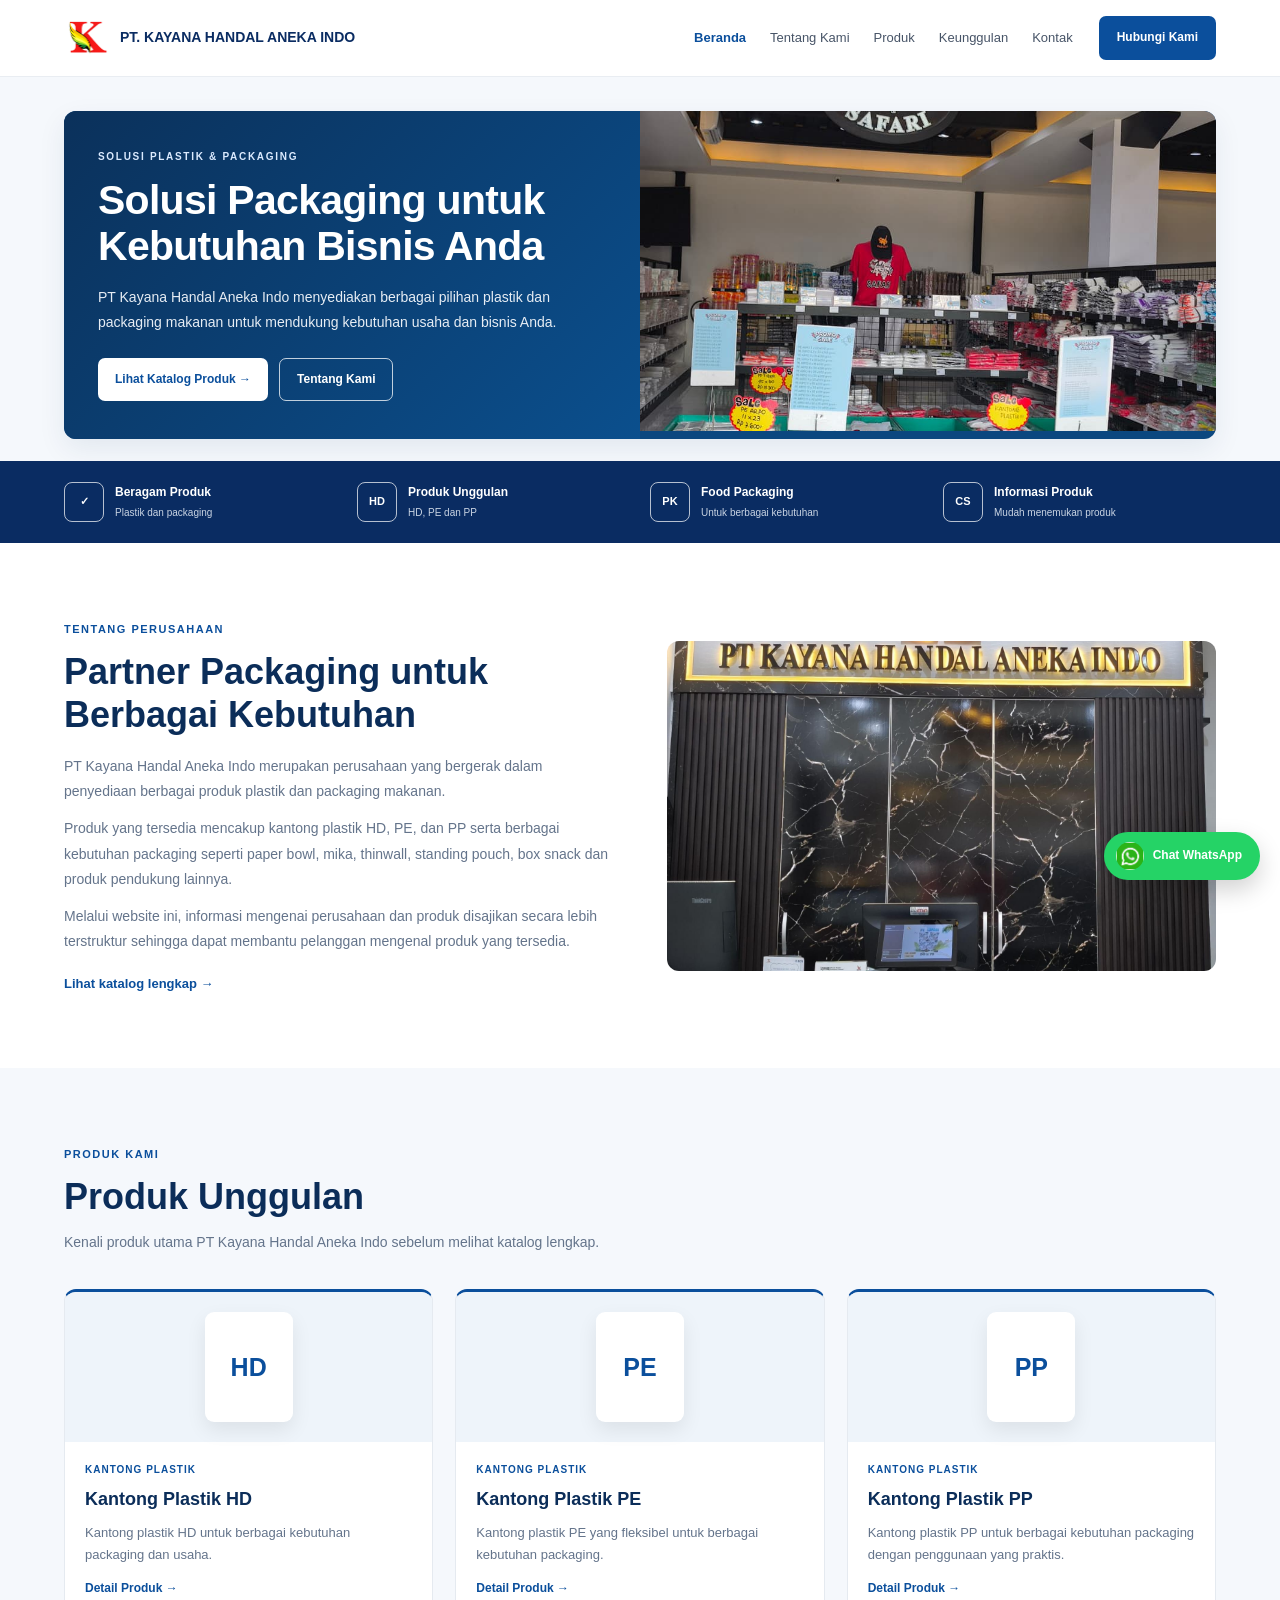
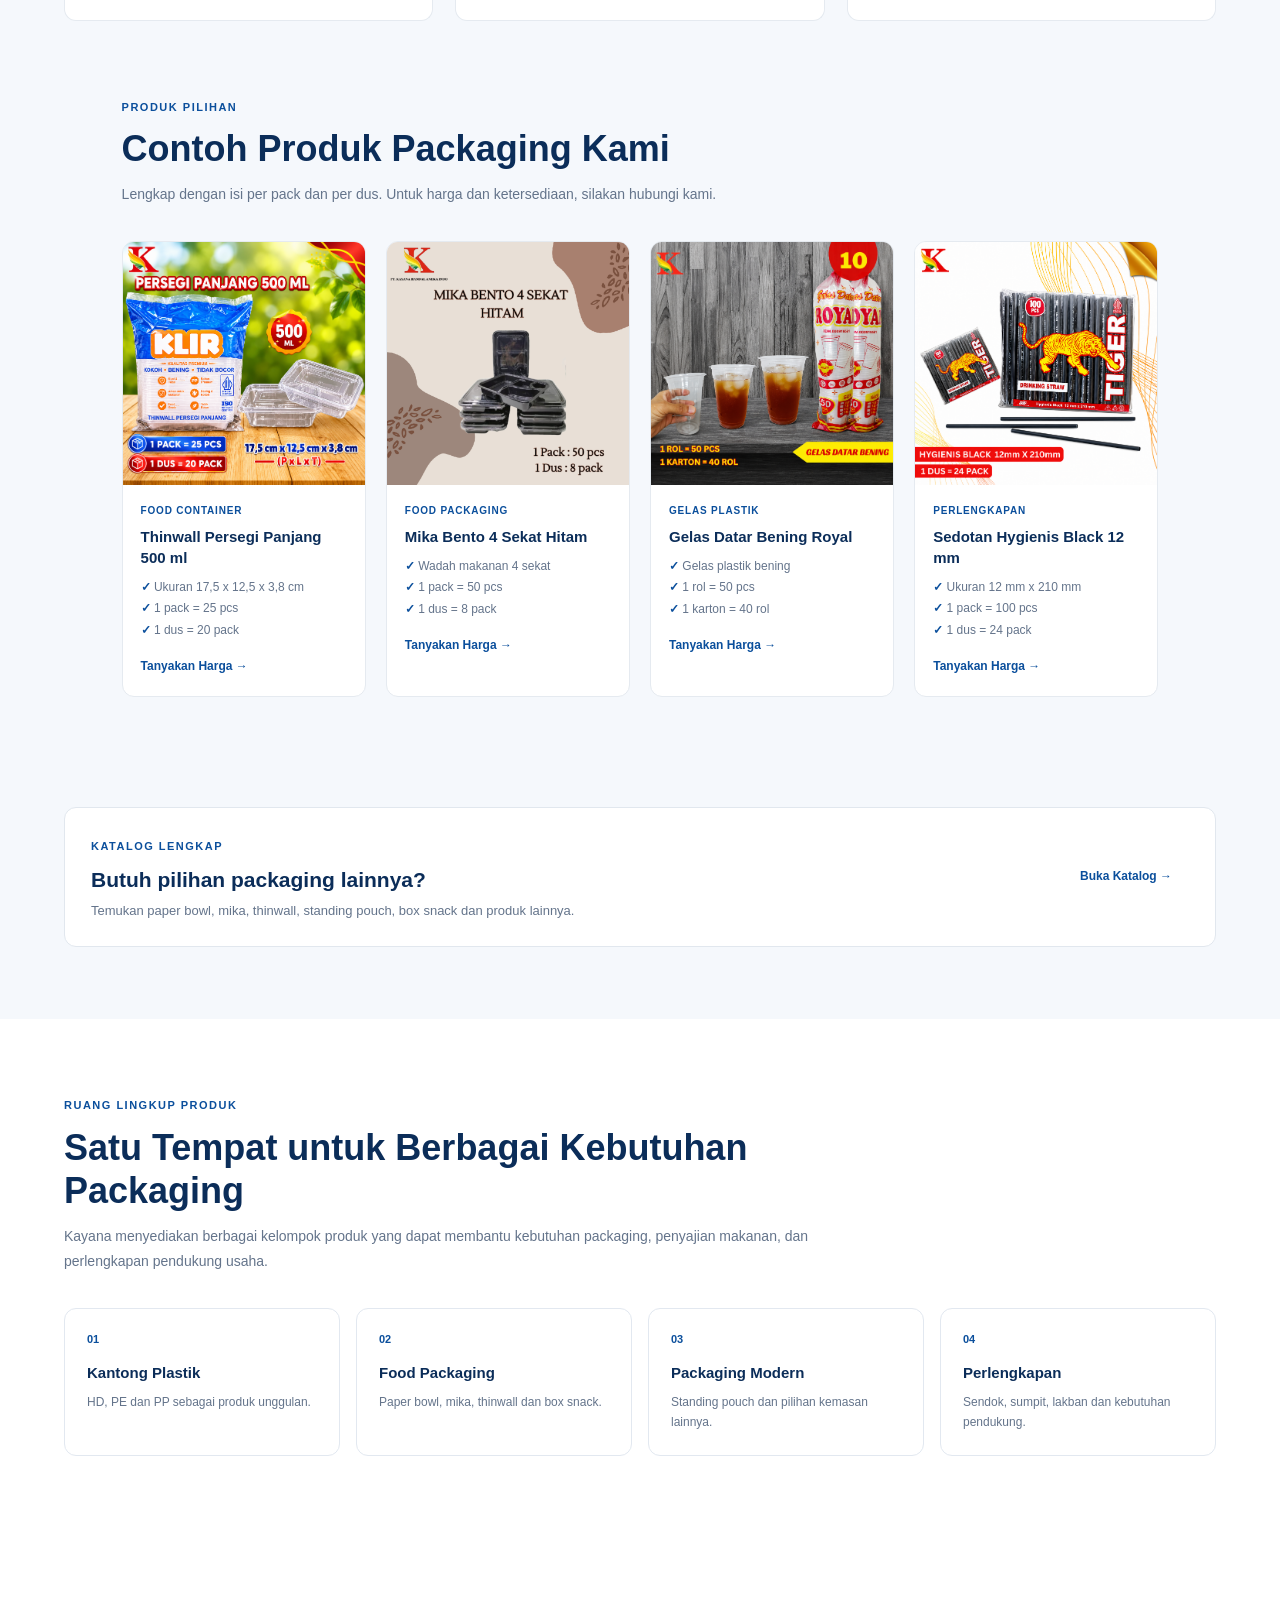
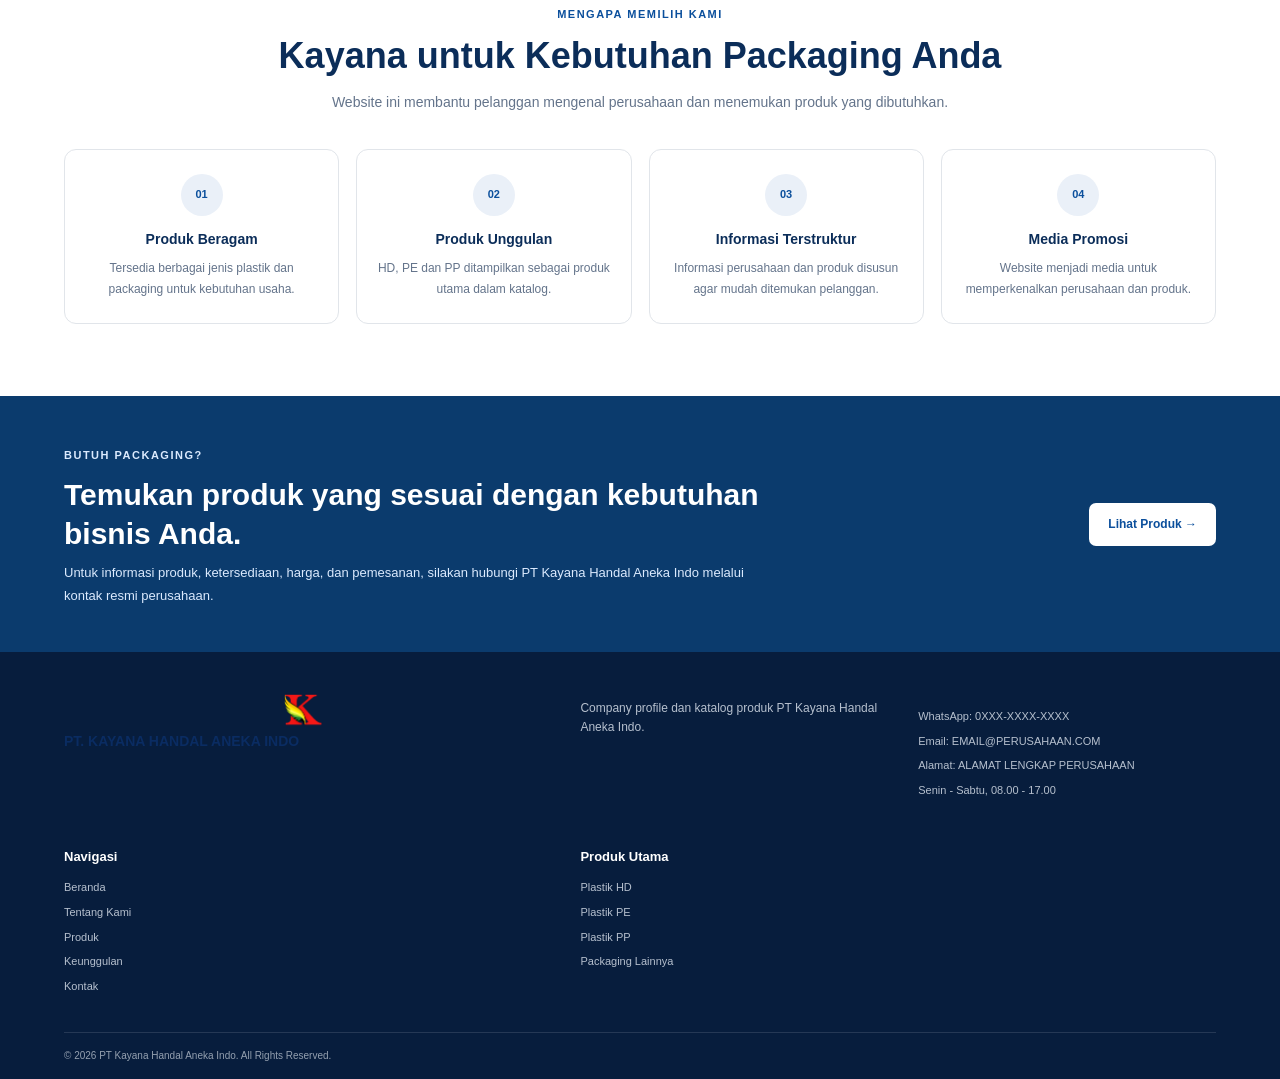
<file: index.html>
<!DOCTYPE html>
<html lang="id">
<head>
    <meta charset="UTF-8">
    <meta name="viewport" content="width=device-width, initial-scale=1.0">
    <meta name="description"
          content="PT Kayana Handal Aneka Indo">
    <title>PT Kayana Handal Aneka Indo | Company Profile</title>
    <link rel="stylesheet" href="style.css">
    <link rel="icon" type="image/png" href="logo_kayana.png">
</head>

<body>

<!-- ================= NAVBAR ================= -->
<header class="navbar">

    <div class="container nav-container">

        <a href="index.html" class="logo">
            <div class="logo-icon">
                <img src="logo_kayana.png" alt="logo" width="50" height="50">
            </div>

            <div class="logo-text">
                <strong>PT. KAYANA HANDAL ANEKA INDO</strong>
            </div>
        </a>
        <nav class="nav-menu">
            <a href="#beranda" class="active">
                Beranda
            </a>
            <a href="#tentang">
                Tentang Kami
            </a>
            <a href="produk.html">
                Produk
            </a>
            <a href="#keunggulan">
                Keunggulan
            </a>
            <a href="kontak.html">
                Kontak
            </a>
        </nav>
        <a href="kontak.html" class="nav-button">
            Hubungi Kami
        </a>
    </div>
</header>
<main>

<!-- ================= HERO ================= -->
<section class="hero" id="beranda">
    <div class="container hero-inner">
        <div class="hero-content">
            <span class="hero-label">SOLUSI PLASTIK &amp; PACKAGING</span>
            <h1>Solusi Packaging untuk Kebutuhan Bisnis Anda</h1>
            <p>
                PT Kayana Handal Aneka Indo menyediakan berbagai
                pilihan plastik dan packaging makanan untuk mendukung
                kebutuhan usaha dan bisnis Anda.
            </p>
            <div class="hero-buttons">
                <a href="produk.html" class="btn-primary">Lihat Katalog Produk →</a>
                <a href="#tentang" class="btn-secondary">Tentang Kami</a>
            </div>
        </div>

        <div class="hero-visual">
            <img src="foto_slide2.jpeg"
                 alt="Suasana toko PT Kayana Handal Aneka Indo"
                 class="hero-img">
        </div>
    </div>
</section>


<!-- ================= TRUST / INFO ================= -->
<section class="trust">
    <div class="container trust-grid">
        <div class="trust-item">
            <span class="trust-icon">
                ✓
            </span>
            <div>
                <strong>
                    Beragam Produk
                </strong>
                <small>
                    Plastik dan packaging
                </small>
            </div>
        </div>
        <div class="trust-item">
            <span class="trust-icon">
                HD
            </span>
            <div>
                <strong>
                    Produk Unggulan
                </strong>
                <small>
                    HD, PE dan PP
                </small>
            </div>

        </div>


        <div class="trust-item">

            <span class="trust-icon">
                PK
            </span>

            <div>
                <strong>
                    Food Packaging
                </strong>

                <small>
                    Untuk berbagai kebutuhan
                </small>
            </div>

        </div>


        <div class="trust-item">

            <span class="trust-icon">
                CS
            </span>

            <div>
                <strong>
                    Informasi Produk
                </strong>

                <small>
                    Mudah menemukan produk
                </small>
            </div>

        </div>

    </div>

</section>


<!-- ================= TENTANG KAMI ================= -->
<section class="about section" id="tentang">

    <div class="container two-column">

        <div>

            <span class="section-label">
                TENTANG PERUSAHAAN
            </span>


            <h2>
                Partner Packaging untuk Berbagai Kebutuhan
            </h2>


            <p>
                PT Kayana Handal Aneka Indo merupakan perusahaan
                yang bergerak dalam penyediaan berbagai produk
                plastik dan packaging makanan.
            </p>


            <p>
                Produk yang tersedia mencakup kantong plastik
                HD, PE, dan PP serta berbagai kebutuhan packaging
                seperti paper bowl, mika, thinwall, standing pouch,
                box snack dan produk pendukung lainnya.
            </p>


            <p>
                Melalui website ini, informasi mengenai perusahaan
                dan produk disajikan secara lebih terstruktur sehingga
                dapat membantu pelanggan mengenal produk yang tersedia.
            </p>


            <a href="produk.html" class="text-link">
                Lihat katalog lengkap →
            </a>

        </div>


        <!-- FOTO AKAN DITAMBAHKAN NANTI -->

        <div class="company-visual">
            <img src="foto_slide1.jpeg" alt="Suasana toko PT Kayana Handal Aneka Indo" loading="lazy">
        </div>

    </div>

</section>


<!-- ================= PRODUK UNGGULAN ================= -->
<section class="products section section-light" id="produk">

    <div class="container">

        <div class="section-heading">

            <span class="section-label">
                PRODUK KAMI
            </span>

            <h2>
                Produk Unggulan
            </h2>

            <p>
                Kenali produk utama PT Kayana Handal Aneka Indo
                sebelum melihat katalog lengkap.
            </p>

        </div>


        <div class="product-grid">


            <!-- HD -->

            <article class="product-card featured">

                <div class="product-image">

                    <div class="product-placeholder">
                        HD
                    </div>

                </div>


                <div class="product-content">

                    <span>
                        KANTONG PLASTIK
                    </span>

                    <h3>
                        Kantong Plastik HD
                    </h3>

                    <p>
                        Kantong plastik HD untuk berbagai kebutuhan
                        packaging dan usaha.
                    </p>

                    <a href="produk.html#hd">
                        Detail Produk →
                    </a>

                </div>

            </article>


            <!-- PE -->

            <article class="product-card featured">

                <div class="product-image">

                    <div class="product-placeholder">
                        PE
                    </div>

                </div>


                <div class="product-content">

                    <span>
                        KANTONG PLASTIK
                    </span>

                    <h3>
                        Kantong Plastik PE
                    </h3>

                    <p>
                        Kantong plastik PE yang fleksibel untuk
                        berbagai kebutuhan packaging.
                    </p>

                    <a href="produk.html#pe">
                        Detail Produk →
                    </a>

                </div>

            </article>


            <!-- PP -->

            <article class="product-card featured">

                <div class="product-image">

                    <div class="product-placeholder">
                        PP
                    </div>

                </div>


                <div class="product-content">

                    <span>
                        KANTONG PLASTIK
                    </span>

                    <h3>
                        Kantong Plastik PP
                    </h3>

                    <p>
                        Kantong plastik PP untuk berbagai kebutuhan
                        packaging dengan penggunaan yang praktis.
                    </p>

                    <a href="produk.html#pp">
                        Detail Produk →
                    </a>

                </div>

            </article>


        </div>
<section class="section section-light" id="pilihan">
    <div class="container">
        <div class="section-heading">
            <span class="section-label">PRODUK PILIHAN</span>
            <h2>Contoh Produk Packaging Kami</h2>
            <p>Lengkap dengan isi per pack dan per dus. Untuk harga dan ketersediaan, silakan hubungi kami.</p>
        </div>

        <div class="photo-grid">

            <article class="photo-card">
                <div class="photo-card-img"><img src="thinwall_psj500.png" alt="Thinwall persegi panjang 500 ml" loading="lazy"></div>
                <div class="photo-card-body">
                    <span class="product-category">FOOD CONTAINER</span>
                    <h3>Thinwall Persegi Panjang 500 ml</h3>
                    <ul class="spec-list">
                        <li>Ukuran 17,5 x 12,5 x 3,8 cm</li>
                        <li>1 pack = 25 pcs</li>
                        <li>1 dus = 20 pack</li>
                    </ul>
                    <a href="https://wa.me/62XXXXXXXXXX?text=Halo%20Kayana%2C%20saya%20ingin%20menanyakan%20Thinwall%20500%20ml." target="_blank" rel="noopener">Tanyakan Harga →</a>
                </div>
            </article>

            <article class="photo-card">
                <div class="photo-card-img"><img src="mika_bento_4sekat.png" alt="Mika bento 4 sekat hitam" loading="lazy"></div>
                <div class="photo-card-body">
                    <span class="product-category">FOOD PACKAGING</span>
                    <h3>Mika Bento 4 Sekat Hitam</h3>
                    <ul class="spec-list">
                        <li>Wadah makanan 4 sekat</li>
                        <li>1 pack = 50 pcs</li>
                        <li>1 dus = 8 pack</li>
                    </ul>
                    <a href="https://wa.me/62XXXXXXXXXX?text=Halo%20Kayana%2C%20saya%20ingin%20menanyakan%20Mika%20Bento%204%20Sekat." target="_blank" rel="noopener">Tanyakan Harga →</a>
                </div>
            </article>

            <article class="photo-card">
                <div class="photo-card-img"><img src="gelas_royal.png" alt="Gelas datar bening Royal" loading="lazy"></div>
                <div class="photo-card-body">
                    <span class="product-category">GELAS PLASTIK</span>
                    <h3>Gelas Datar Bening Royal</h3>
                    <ul class="spec-list">
                        <li>Gelas plastik bening</li>
                        <li>1 rol = 50 pcs</li>
                        <li>1 karton = 40 rol</li>
                    </ul>
                    <a href="https://wa.me/62XXXXXXXXXX?text=Halo%20Kayana%2C%20saya%20ingin%20menanyakan%20Gelas%20Royal." target="_blank" rel="noopener">Tanyakan Harga →</a>
                </div>
            </article>

            <article class="photo-card">
                <div class="photo-card-img"><img src="hygenis_black_12mm.png" alt="Sedotan Hygienis Black 12 mm" loading="lazy"></div>
                <div class="photo-card-body">
                    <span class="product-category">PERLENGKAPAN</span>
                    <h3>Sedotan Hygienis Black 12 mm</h3>
                    <ul class="spec-list">
                        <li>Ukuran 12 mm x 210 mm</li>
                        <li>1 pack = 100 pcs</li>
                        <li>1 dus = 24 pack</li>
                    </ul>
                    <a href="https://wa.me/62XXXXXXXXXX?text=Halo%20Kayana%2C%20saya%20ingin%20menanyakan%20Sedotan%20Hygienis." target="_blank" rel="noopener">Tanyakan Harga →</a>
                </div>
            </article>

        </div>
    </div>
</section>

        <!-- CTA KATALOG -->

        <div class="catalog-promo">

            <div>

                <span class="section-label">
                    KATALOG LENGKAP
                </span>

                <h3>
                    Butuh pilihan packaging lainnya?
                </h3>

                <p>
                    Temukan paper bowl, mika, thinwall,
                    standing pouch, box snack dan produk lainnya.
                </p>

            </div>


            <a href="produk.html" class="btn-primary">
                Buka Katalog →
            </a>

        </div>

    </div>

</section>


<!-- ================= RUANG LINGKUP PRODUK ================= -->
<section class="company-scope section">

    <div class="container">

        <div class="section-heading">

            <span class="section-label">
                RUANG LINGKUP PRODUK
            </span>

            <h2>
                Satu Tempat untuk Berbagai Kebutuhan Packaging
            </h2>

            <p>
                Kayana menyediakan berbagai kelompok produk yang
                dapat membantu kebutuhan packaging, penyajian makanan,
                dan perlengkapan pendukung usaha.
            </p>

        </div>


        <div class="scope-grid">


            <article>

                <span>
                    01
                </span>

                <h3>
                    Kantong Plastik
                </h3>

                <p>
                    HD, PE dan PP sebagai produk unggulan.
                </p>

            </article>


            <article>

                <span>
                    02
                </span>

                <h3>
                    Food Packaging
                </h3>

                <p>
                    Paper bowl, mika, thinwall dan box snack.
                </p>

            </article>


            <article>

                <span>
                    03
                </span>

                <h3>
                    Packaging Modern
                </h3>

                <p>
                    Standing pouch dan pilihan kemasan lainnya.
                </p>

            </article>


            <article>

                <span>
                    04
                </span>

                <h3>
                    Perlengkapan
                </h3>

                <p>
                    Sendok, sumpit, lakban dan kebutuhan pendukung.
                </p>

            </article>


        </div>

    </div>

</section>


<!-- ================= KEUNGGULAN ================= -->
<section class="advantages section" id="keunggulan">

    <div class="container">

        <div class="section-heading center">

            <span class="section-label">
                MENGAPA MEMILIH KAMI
            </span>

            <h2>
                Kayana untuk Kebutuhan Packaging Anda
            </h2>

            <p>
                Website ini membantu pelanggan mengenal perusahaan
                dan menemukan produk yang dibutuhkan.
            </p>

        </div>


        <div class="advantage-grid">


            <article class="advantage-card">

                <div class="advantage-icon">
                    01
                </div>

                <h3>
                    Produk Beragam
                </h3>

                <p>
                    Tersedia berbagai jenis plastik dan packaging
                    untuk kebutuhan usaha.
                </p>

            </article>


            <article class="advantage-card">

                <div class="advantage-icon">
                    02
                </div>

                <h3>
                    Produk Unggulan
                </h3>

                <p>
                    HD, PE dan PP ditampilkan sebagai produk
                    utama dalam katalog.
                </p>

            </article>


            <article class="advantage-card">

                <div class="advantage-icon">
                    03
                </div>

                <h3>
                    Informasi Terstruktur
                </h3>

                <p>
                    Informasi perusahaan dan produk disusun
                    agar mudah ditemukan pelanggan.
                </p>

            </article>


            <article class="advantage-card">

                <div class="advantage-icon">
                    04
                </div>

                <h3>
                    Media Promosi
                </h3>

                <p>
                    Website menjadi media untuk memperkenalkan
                    perusahaan dan produk.
                </p>

            </article>


        </div>

    </div>

</section>


<!-- ================= CALL TO ACTION ================= -->
<section class="cta" id="kontak">

    <div class="container cta-inner">

        <div>

            <span class="section-label light">
                BUTUH PACKAGING?
            </span>

            <h2>
                Temukan produk yang sesuai dengan kebutuhan
                bisnis Anda.
            </h2>

            <p>
                Untuk informasi produk, ketersediaan, harga,
                dan pemesanan, silakan hubungi PT Kayana Handal
                Aneka Indo melalui kontak resmi perusahaan.
            </p>

        </div>


        <a href="produk.html" class="btn-white">
            Lihat Produk →
        </a>

    </div>

</section>

</main>


<!-- ================= FOOTER ================= -->
<footer class="footer">

    <div class="container footer-grid">


        <div>

          <div class="logo-icon"><img src="logo_kayana.png" alt="logo Kayana" width="40" height="40"></div>

                <div class="logo-text">

                    <strong>
                        PT. KAYANA HANDAL ANEKA INDO
                    </strong>
                </div>

            </div>


            <p>
                Company profile dan katalog produk PT Kayana Handal Aneka Indo.
</p>
<div class="footer-contact">
    <a href="https://wa.me/62XXXXXXXXXX" target="_blank" rel="noopener">WhatsApp: 0XXX-XXXX-XXXX</a>
    <a href="mailto:EMAIL@PERUSAHAAN.COM">Email: EMAIL@PERUSAHAAN.COM</a>
    <span>Alamat: ALAMAT LENGKAP PERUSAHAAN</span>
    <span>Senin - Sabtu, 08.00 - 17.00</span>
</div>


        <div>

            <h3>
                Navigasi
            </h3>

            <a href="#beranda">
                Beranda
            </a>

            <a href="#tentang">
                Tentang Kami
            </a>

            <a href="produk.html">
                Produk
            </a>

            <a href="#keunggulan">
                Keunggulan
            </a>

            <a href="#kontak">
                Kontak
            </a>

        </div>


        <div>

            <h3>
                Produk Utama
            </h3>

            <a href="produk.html#hd">
                Plastik HD
            </a>

            <a href="produk.html#pe">
                Plastik PE
            </a>

            <a href="produk.html#pp">
                Plastik PP
            </a>

            <a href="produk.html">
                Packaging Lainnya
            </a>

        </div>


    </div>


    <div class="container footer-bottom">

        © 2026 PT Kayana Handal Aneka Indo.
        All Rights Reserved.

    </div>

</footer>
<a href="https://wa.me/6285932992374?text=Halo%20Kayana%2C%20saya%20ingin%20menanyakan%20produk%20packaging." class="wa-float" target="_blank" rel="noopener" aria-label="Chat WhatsApp PT Kayana">
    <img src="logo_whatsapp.jpeg" alt="" width="28" height="28">
    <span>Chat WhatsApp</span>
</a>
</body>
</html>
</file>
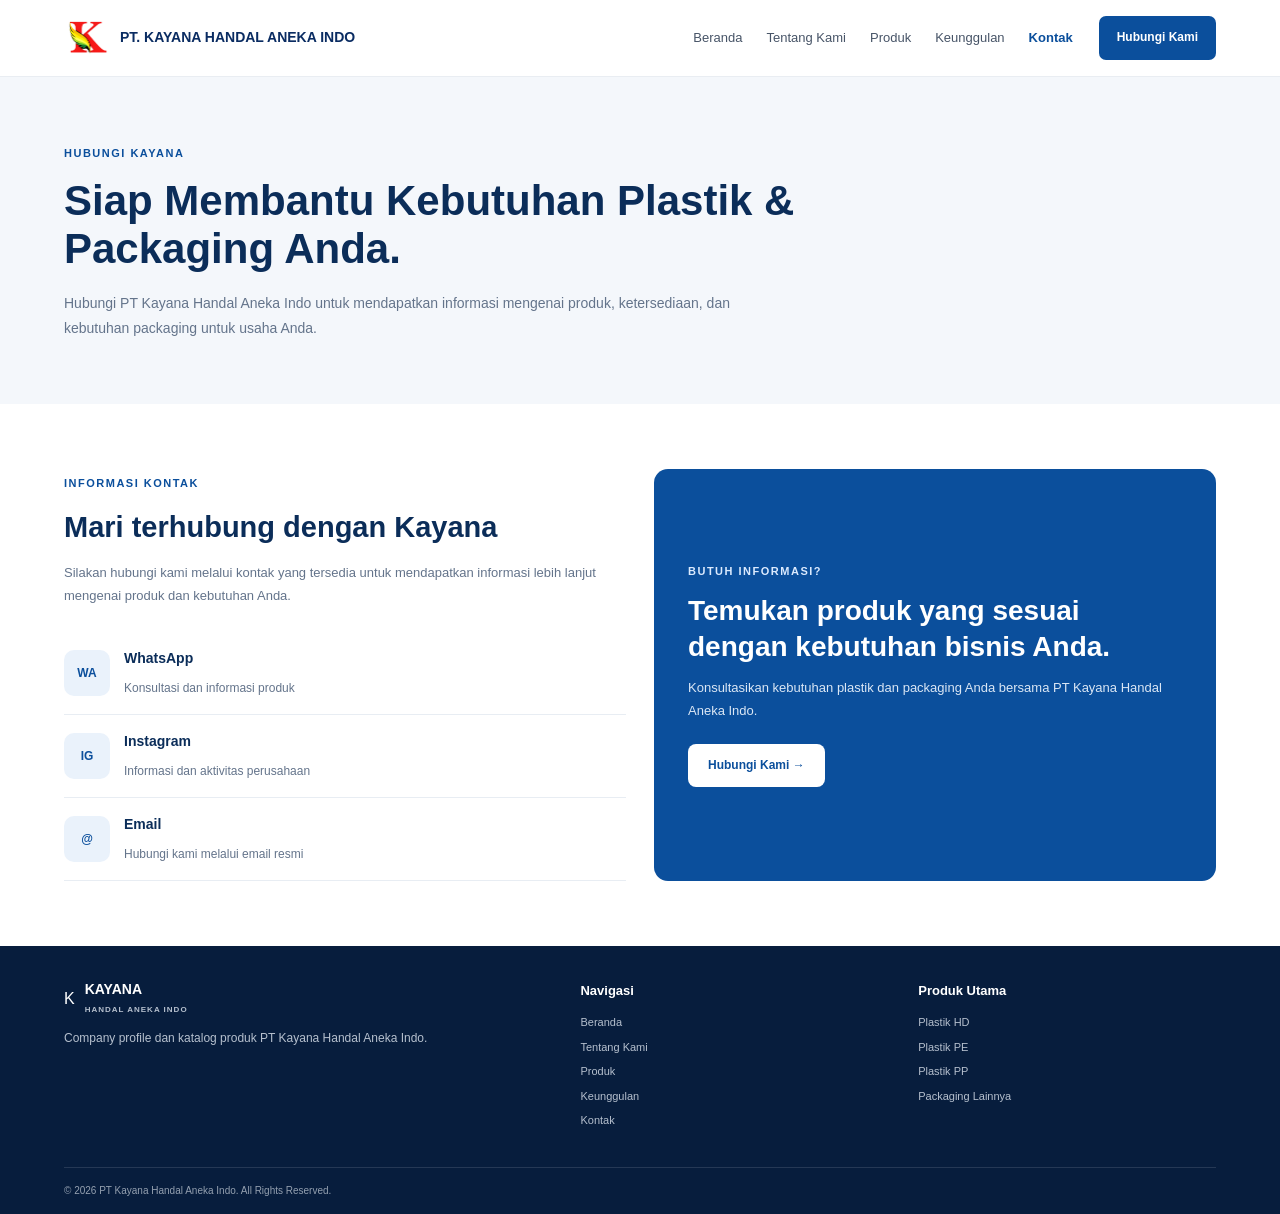
<file: kontak.html>
<!DOCTYPE html>

<html lang="id">

<head>
<meta charset="UTF-8">
<meta name="viewport"
      content="width=device-width, initial-scale=1.0">
<meta name="description"
      content="Hubungi PT Kayana Handal Aneka Indo untuk informasi produk plastik dan packaging.">
<title>Kontak | PT Kayana Handal Aneka Indo</title>
<link rel="stylesheet" href="style.css">
</head>
<body>
<!-- ================= NAVBAR ================= -->
<header class="navbar">
<div class="container nav-container">
    <!-- LOGO -->
    <a href="index.html" class="logo">
        <div class="logo-icon">
             <img src="logo_kayana.png" alt="logo" width="50" height="50">
        </div>
        <div class="logo-text">
            <strong>
               PT. KAYANA HANDAL ANEKA INDO
            </strong>
        </div>
    </a>
    <!-- MENU -->
    <nav class="nav-menu">
        <a href="index.html">
            Beranda
        </a>
        <a href="index.html#tentang">
            Tentang Kami
        </a>
        <a href="produk.html">
            Produk
        </a>
        <a href="index.html#keunggulan">
            Keunggulan
        </a>
        <a href="kontak.html" class="active">
            Kontak
        </a>
    </nav>
    <!-- BUTTON -->
    <a href="kontak.html" class="nav-button">
        Hubungi Kami
    </a>
</div>
</header>
<main>

<!-- ================= CONTACT HERO ================= -->

<section class="contact-hero">
<div class="container">
 <span class="section-label">
        HUBUNGI KAYANA
    </span>
    <h1>
        Siap Membantu Kebutuhan
        Plastik & Packaging Anda.
    </h1>
    <p>
        Hubungi PT Kayana Handal Aneka Indo untuk mendapatkan
        informasi mengenai produk, ketersediaan, dan kebutuhan
        packaging untuk usaha Anda.
    </p>
</div>
</section>

<!-- ================= CONTACT INFORMATION ================= -->
<section class="contact-section">
<div class="container">
    <div class="contact-grid">
        <!-- ================= INFORMASI KONTAK ================= -->

        <div class="contact-info">
            <span class="section-label">
                INFORMASI KONTAK
            </span>
            <h2>
                Mari terhubung dengan Kayana
            </h2>
            <p>
                Silakan hubungi kami melalui kontak yang tersedia
                untuk mendapatkan informasi lebih lanjut mengenai
                produk dan kebutuhan Anda.
            </p>
            <!-- WHATSAPP -->
            <div class="contact-item">
                <div class="contact-icon">
                    WA
                </div>
                <div>
                    <strong>
                        WhatsApp
                    </strong>
                    <span>
                        Konsultasi dan informasi produk
                    </span>
                </div>
            </div>
            <!-- INSTAGRAM -->
            <div class="contact-item">
                <div class="contact-icon">
                    IG
                </div>
                <div>
                    <strong>
                        Instagram
                    </strong>
                    <span>
                        Informasi dan aktivitas perusahaan
                    </span>
                </div>
            </div>
            <!-- EMAIL -->
            <div class="contact-item">
                <div class="contact-icon">
                    @
                </div>
                <div>
                    <strong>
                        Email
                    </strong>
                    <span>
                        Hubungi kami melalui email resmi
                    </span>
                </div>
            </div>
        </div>
        <!-- ================= CTA ================= -->

        <div class="contact-card">
            <span class="section-label">
                BUTUH INFORMASI?
            </span>
            <h2>
                Temukan produk yang sesuai
                dengan kebutuhan bisnis Anda.
            </h2>
            <p>
                Konsultasikan kebutuhan plastik dan packaging
                Anda bersama PT Kayana Handal Aneka Indo.
            </p>
            <!--
                Link WhatsApp akan ditambahkan
                setelah nomor resmi perusahaan tersedia.
            -->
            <a href="#" class="contact-button">
                Hubungi Kami →
            </a>
        </div>


    </div>

</div>
</section>

</main>

<!-- ================= FOOTER ================= -->

<footer class="footer">
<div class="container footer-grid">


    <!-- COMPANY -->

    <div>


        <div class="logo footer-logo">

            <div class="logo-icon">
                K
            </div>


            <div class="logo-text">

                <strong>
                    KAYANA
                </strong>

                <small>
                    HANDAL ANEKA INDO
                </small>

            </div>

        </div>


        <p>
            Company profile dan katalog produk
            PT Kayana Handal Aneka Indo.
        </p>


    </div>



    <!-- NAVIGATION -->

    <div>

        <h3>
            Navigasi
        </h3>


        <a href="index.html">
            Beranda
        </a>


        <a href="index.html#tentang">
            Tentang Kami
        </a>


        <a href="produk.html">
            Produk
        </a>


        <a href="index.html#keunggulan">
            Keunggulan
        </a>


        <a href="kontak.html">
            Kontak
        </a>

    </div>



    <!-- MAIN PRODUCTS -->

    <div>

        <h3>
            Produk Utama
        </h3>


        <a href="produk.html#hd">
            Plastik HD
        </a>


        <a href="produk.html#pe">
            Plastik PE
        </a>


        <a href="produk.html#pp">
            Plastik PP
        </a>


        <a href="produk.html">
            Packaging Lainnya
        </a>

    </div>


</div>



<!-- COPYRIGHT -->

<div class="container footer-bottom">

    © 2026 PT Kayana Handal Aneka Indo.
    All Rights Reserved.

</div>
</footer>

</body>

</html>
</file>
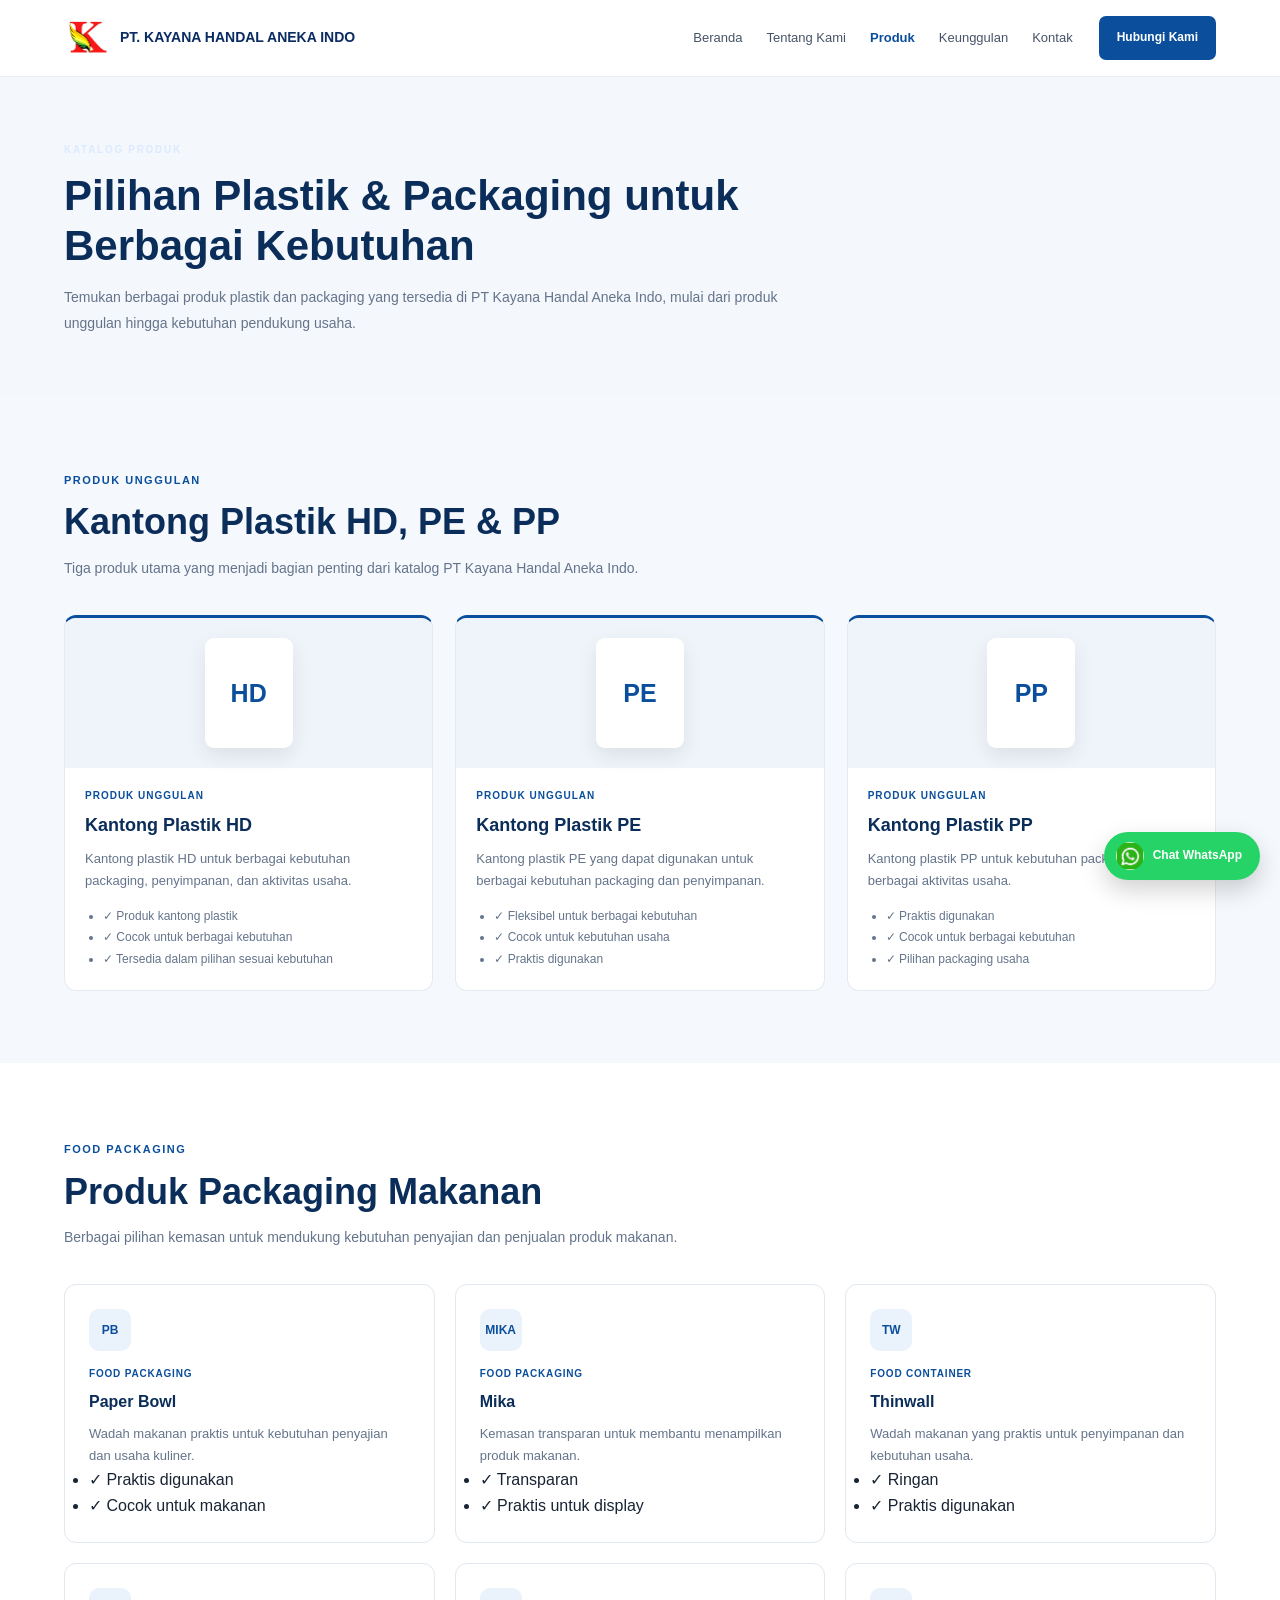
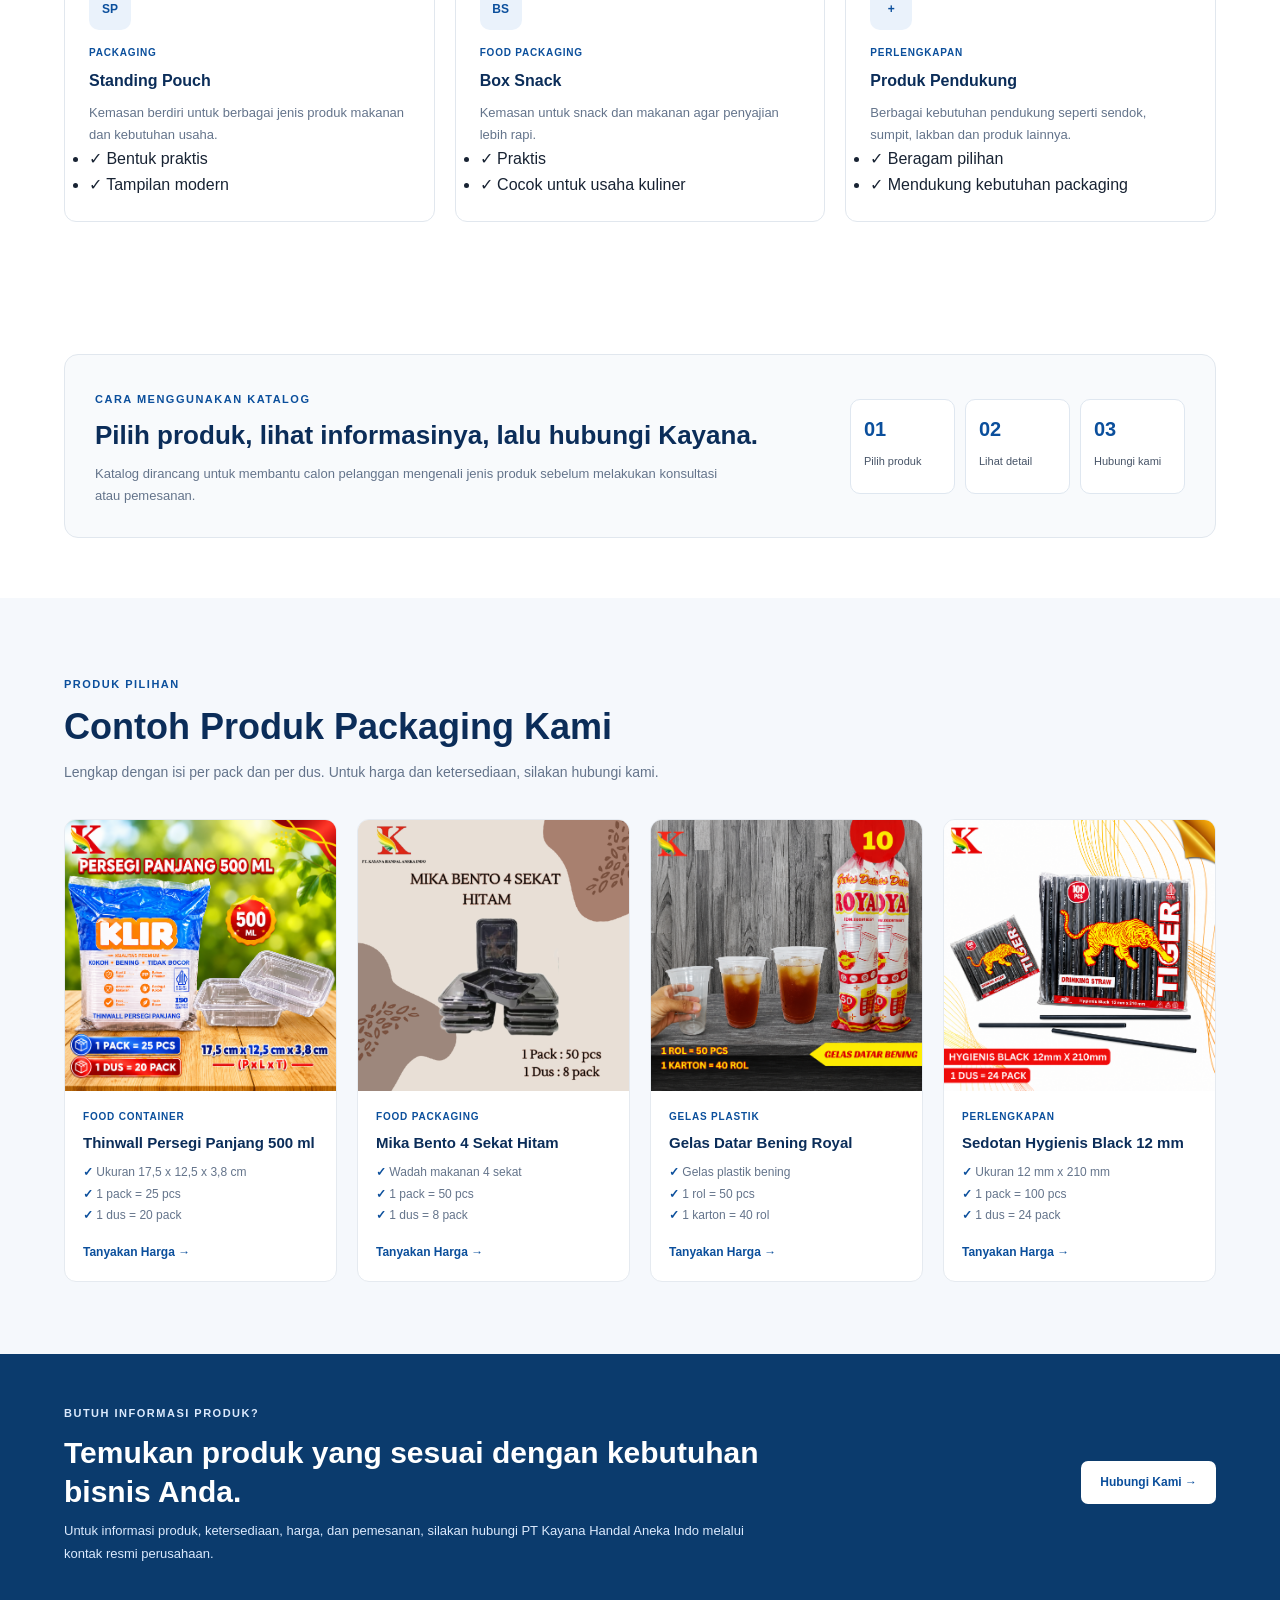
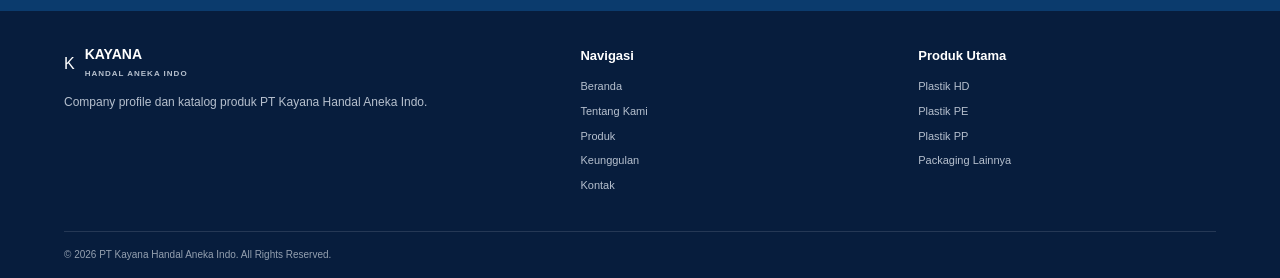
<file: produk.html>
<!DOCTYPE html>
<html lang="id">
<head>
    <meta charset="UTF-8">
    <meta name="viewport" content="width=device-width, initial-scale=1.0">

    <meta name="description"
          content="Katalog produk PT Kayana Handal Aneka Indo - Plastik HD, PE, PP dan berbagai produk packaging.">

    <title>Katalog Produk | PT Kayana Handal Aneka Indo</title>

    <link rel="stylesheet" href="style.css">
</head>

<body>

<!-- =====================================================
     NAVBAR
===================================================== -->

<header class="navbar">
    <div class="container nav-container">
        <a href="index.html" class="logo">
            <div class="logo-icon">
             <img src="logo_kayana.png" alt="logo" width="50" height="50">
            </div>
            <div class="logo-text">
                <strong>
                    PT. KAYANA HANDAL ANEKA INDO
                </strong>
            </div>
        </a>


        <nav class="nav-menu">

            <a href="index.html">
                Beranda
            </a>

            <a href="index.html#tentang">
                Tentang Kami
            </a>

            <a href="produk.html" class="active">
                Produk
            </a>

            <a href="index.html#keunggulan">
                Keunggulan
            </a>

            <a href="#kontak">
                Kontak
            </a>

        </nav>


        <a href="#kontak" class="nav-button">
            Hubungi Kami
        </a>

    </div>

</header>


<main>


<!-- =====================================================
     PRODUCT HERO
===================================================== -->

<section class="product-hero">

    <div class="container">

        <span class="hero-label">
            KATALOG PRODUK
        </span>

        <h1>
            Pilihan Plastik & Packaging
            untuk Berbagai Kebutuhan
        </h1>

        <p>
            Temukan berbagai produk plastik dan packaging
            yang tersedia di PT Kayana Handal Aneka Indo,
            mulai dari produk unggulan hingga kebutuhan
            pendukung usaha.
        </p>

    </div>

</section>


<!-- =====================================================
     PRODUK UNGGULAN
===================================================== -->

<section class="section section-light" id="unggulan">

    <div class="container">

        <div class="section-heading">

            <span class="section-label">
                PRODUK UNGGULAN
            </span>

            <h2>
                Kantong Plastik HD, PE & PP
            </h2>

            <p>
                Tiga produk utama yang menjadi bagian penting
                dari katalog PT Kayana Handal Aneka Indo.
            </p>

        </div>


        <div class="product-grid">


            <!-- ================= HD ================= -->

            <article class="product-card featured"
                     id="hd">

                <div class="product-image">

                    <div class="product-placeholder">
                        HD
                    </div>

                </div>


                <div class="product-content">

                    <span>
                        PRODUK UNGGULAN
                    </span>

                    <h3>
                        Kantong Plastik HD
                    </h3>

                    <p>
                        Kantong plastik HD untuk berbagai
                        kebutuhan packaging, penyimpanan,
                        dan aktivitas usaha.
                    </p>


                    <ul class="product-features">

                        <li>
                            ✓ Produk kantong plastik
                        </li>

                        <li>
                            ✓ Cocok untuk berbagai kebutuhan
                        </li>

                        <li>
                            ✓ Tersedia dalam pilihan sesuai kebutuhan
                        </li>

                    </ul>

                </div>

            </article>


            <!-- ================= PE ================= -->

            <article class="product-card featured"
                     id="pe">

                <div class="product-image">

                    <div class="product-placeholder">
                        PE
                    </div>

                </div>


                <div class="product-content">

                    <span>
                        PRODUK UNGGULAN
                    </span>

                    <h3>
                        Kantong Plastik PE
                    </h3>

                    <p>
                        Kantong plastik PE yang dapat digunakan
                        untuk berbagai kebutuhan packaging
                        dan penyimpanan.
                    </p>


                    <ul class="product-features">

                        <li>
                            ✓ Fleksibel untuk berbagai kebutuhan
                        </li>

                        <li>
                            ✓ Cocok untuk kebutuhan usaha
                        </li>

                        <li>
                            ✓ Praktis digunakan
                        </li>

                    </ul>

                </div>

            </article>


            <!-- ================= PP ================= -->

            <article class="product-card featured"
                     id="pp">

                <div class="product-image">

                    <div class="product-placeholder">
                        PP
                    </div>

                </div>


                <div class="product-content">

                    <span>
                        PRODUK UNGGULAN
                    </span>

                    <h3>
                        Kantong Plastik PP
                    </h3>

                    <p>
                        Kantong plastik PP untuk kebutuhan
                        packaging dan berbagai aktivitas usaha.
                    </p>


                    <ul class="product-features">

                        <li>
                            ✓ Praktis digunakan
                        </li>

                        <li>
                            ✓ Cocok untuk berbagai kebutuhan
                        </li>

                        <li>
                            ✓ Pilihan packaging usaha
                        </li>

                    </ul>

                </div>

            </article>


        </div>

    </div>

</section>


<!-- =====================================================
     PRODUK PACKAGING
===================================================== -->

<section class="section" id="packaging">

    <div class="container">

        <div class="section-heading">

            <span class="section-label">
                FOOD PACKAGING
            </span>

            <h2>
                Produk Packaging Makanan
            </h2>

            <p>
                Berbagai pilihan kemasan untuk mendukung
                kebutuhan penyajian dan penjualan produk makanan.
            </p>

        </div>


        <div class="other-product-grid">


            <!-- PAPER BOWL -->

            <article class="other-product-card">

                <div class="other-icon">
                    PB
                </div>

                <span class="product-category">
                    FOOD PACKAGING
                </span>

                <h3>
                    Paper Bowl
                </h3>

                <p>
                    Wadah makanan praktis untuk kebutuhan
                    penyajian dan usaha kuliner.
                </p>

                <ul>

                    <li>
                        ✓ Praktis digunakan
                    </li>

                    <li>
                        ✓ Cocok untuk makanan
                    </li>

                </ul>

            </article>


            <!-- MIKA -->

            <article class="other-product-card">

                <div class="other-icon">
                    MIKA
                </div>

                <span class="product-category">
                    FOOD PACKAGING
                </span>

                <h3>
                    Mika
                </h3>

                <p>
                    Kemasan transparan untuk membantu
                    menampilkan produk makanan.
                </p>

                <ul>

                    <li>
                        ✓ Transparan
                    </li>

                    <li>
                        ✓ Praktis untuk display
                    </li>

                </ul>

            </article>


            <!-- THINWALL -->

            <article class="other-product-card">

                <div class="other-icon">
                    TW
                </div>

                <span class="product-category">
                    FOOD CONTAINER
                </span>

                <h3>
                    Thinwall
                </h3>

                <p>
                    Wadah makanan yang praktis untuk
                    penyimpanan dan kebutuhan usaha.
                </p>

                <ul>

                    <li>
                        ✓ Ringan
                    </li>

                    <li>
                        ✓ Praktis digunakan
                    </li>

                </ul>

            </article>


            <!-- STANDING POUCH -->

            <article class="other-product-card">

                <div class="other-icon">
                    SP
                </div>

                <span class="product-category">
                    PACKAGING
                </span>

                <h3>
                    Standing Pouch
                </h3>

                <p>
                    Kemasan berdiri untuk berbagai jenis
                    produk makanan dan kebutuhan usaha.
                </p>

                <ul>

                    <li>
                        ✓ Bentuk praktis
                    </li>

                    <li>
                        ✓ Tampilan modern
                    </li>

                </ul>

            </article>


            <!-- BOX SNACK -->

            <article class="other-product-card">

                <div class="other-icon">
                    BS
                </div>

                <span class="product-category">
                    FOOD PACKAGING
                </span>

                <h3>
                    Box Snack
                </h3>

                <p>
                    Kemasan untuk snack dan makanan agar
                    penyajian lebih rapi.
                </p>

                <ul>

                    <li>
                        ✓ Praktis
                    </li>

                    <li>
                        ✓ Cocok untuk usaha kuliner
                    </li>

                </ul>

            </article>


            <!-- PRODUK PENDUKUNG -->

            <article class="other-product-card">

                <div class="other-icon">
                    +
                </div>

                <span class="product-category">
                    PERLENGKAPAN
                </span>

                <h3>
                    Produk Pendukung
                </h3>

                <p>
                    Berbagai kebutuhan pendukung seperti
                    sendok, sumpit, lakban dan produk lainnya.
                </p>

                <ul>

                    <li>
                        ✓ Beragam pilihan
                    </li>

                    <li>
                        ✓ Mendukung kebutuhan packaging
                    </li>

                </ul>

            </article>


        </div>

    </div>

</section>


<!-- =====================================================
     CARA MENGGUNAKAN KATALOG
===================================================== -->

<section class="catalog-guide">

    <div class="container">

        <div class="guide-box">

            <div>

                <span class="section-label">
                    CARA MENGGUNAKAN KATALOG
                </span>

                <h2>
                    Pilih produk, lihat informasinya,
                    lalu hubungi Kayana.
                </h2>

                <p>
                    Katalog dirancang untuk membantu calon
                    pelanggan mengenali jenis produk sebelum
                    melakukan konsultasi atau pemesanan.
                </p>

            </div>


            <div class="guide-steps">


                <div>

                    <strong>
                        01
                    </strong>

                    <span>
                        Pilih produk
                    </span>

                </div>


                <div>

                    <strong>
                        02
                    </strong>

                    <span>
                        Lihat detail
                    </span>

                </div>


                <div>

                    <strong>
                        03
                    </strong>

                    <span>
                        Hubungi kami
                    </span>

                </div>


            </div>

        </div>

    </div>

</section>
<section class="section section-light" id="pilihan">
    <div class="container">
        <div class="section-heading">
            <span class="section-label">PRODUK PILIHAN</span>
            <h2>Contoh Produk Packaging Kami</h2>
            <p>Lengkap dengan isi per pack dan per dus. Untuk harga dan ketersediaan, silakan hubungi kami.</p>
        </div>

        <div class="photo-grid">

            <article class="photo-card">
                <div class="photo-card-img"><img src="thinwall_psj500.png" alt="Thinwall persegi panjang 500 ml" loading="lazy"></div>
                <div class="photo-card-body">
                    <span class="product-category">FOOD CONTAINER</span>
                    <h3>Thinwall Persegi Panjang 500 ml</h3>
                    <ul class="spec-list">
                        <li>Ukuran 17,5 x 12,5 x 3,8 cm</li>
                        <li>1 pack = 25 pcs</li>
                        <li>1 dus = 20 pack</li>
                    </ul>
                    <a href="https://wa.me/62XXXXXXXXXX?text=Halo%20Kayana%2C%20saya%20ingin%20menanyakan%20Thinwall%20500%20ml." target="_blank" rel="noopener">Tanyakan Harga →</a>
                </div>
            </article>

            <article class="photo-card">
                <div class="photo-card-img"><img src="mika_bento_4sekat.png" alt="Mika bento 4 sekat hitam" loading="lazy"></div>
                <div class="photo-card-body">
                    <span class="product-category">FOOD PACKAGING</span>
                    <h3>Mika Bento 4 Sekat Hitam</h3>
                    <ul class="spec-list">
                        <li>Wadah makanan 4 sekat</li>
                        <li>1 pack = 50 pcs</li>
                        <li>1 dus = 8 pack</li>
                    </ul>
                    <a href="https://wa.me/62XXXXXXXXXX?text=Halo%20Kayana%2C%20saya%20ingin%20menanyakan%20Mika%20Bento%204%20Sekat." target="_blank" rel="noopener">Tanyakan Harga →</a>
                </div>
            </article>

            <article class="photo-card">
                <div class="photo-card-img"><img src="gelas_royal.png" alt="Gelas datar bening Royal" loading="lazy"></div>
                <div class="photo-card-body">
                    <span class="product-category">GELAS PLASTIK</span>
                    <h3>Gelas Datar Bening Royal</h3>
                    <ul class="spec-list">
                        <li>Gelas plastik bening</li>
                        <li>1 rol = 50 pcs</li>
                        <li>1 karton = 40 rol</li>
                    </ul>
                    <a href="https://wa.me/62XXXXXXXXXX?text=Halo%20Kayana%2C%20saya%20ingin%20menanyakan%20Gelas%20Royal." target="_blank" rel="noopener">Tanyakan Harga →</a>
                </div>
            </article>

            <article class="photo-card">
                <div class="photo-card-img"><img src="hygenis_black_12mm.png" alt="Sedotan Hygienis Black 12 mm" loading="lazy"></div>
                <div class="photo-card-body">
                    <span class="product-category">PERLENGKAPAN</span>
                    <h3>Sedotan Hygienis Black 12 mm</h3>
                    <ul class="spec-list">
                        <li>Ukuran 12 mm x 210 mm</li>
                        <li>1 pack = 100 pcs</li>
                        <li>1 dus = 24 pack</li>
                    </ul>
                    <a href="https://wa.me/62XXXXXXXXXX?text=Halo%20Kayana%2C%20saya%20ingin%20menanyakan%20Sedotan%20Hygienis." target="_blank" rel="noopener">Tanyakan Harga →</a>
                </div>
            </article>

        </div>
    </div>
</section>

<!-- =====================================================
     CTA
===================================================== -->

<section class="cta" id="kontak">

    <div class="container cta-inner">

        <div>

            <span class="section-label light">
                BUTUH INFORMASI PRODUK?
            </span>

            <h2>
                Temukan produk yang sesuai
                dengan kebutuhan bisnis Anda.
            </h2>

            <p>
                Untuk informasi produk, ketersediaan,
                harga, dan pemesanan, silakan hubungi
                PT Kayana Handal Aneka Indo melalui
                kontak resmi perusahaan.
            </p>

        </div>


        <a href="index.html#kontak"
           class="btn-white">

            Hubungi Kami →

        </a>

    </div>

</section>


</main>


<!-- =====================================================
     FOOTER
===================================================== -->

<footer class="footer">

    <div class="container footer-grid">


        <div>

            <div class="logo footer-logo">

                <div class="logo-icon">
                    K
                </div>

                <div class="logo-text">

                    <strong>
                        KAYANA
                    </strong>

                    <small>
                        HANDAL ANEKA INDO
                    </small>

                </div>

            </div>


            <p>
                Company profile dan katalog produk
                PT Kayana Handal Aneka Indo.
            </p>

        </div>


        <div>

            <h3>
                Navigasi
            </h3>

            <a href="index.html">
                Beranda
            </a>

            <a href="index.html#tentang">
                Tentang Kami
            </a>

            <a href="produk.html">
                Produk
            </a>

            <a href="index.html#keunggulan">
                Keunggulan
            </a>

            <a href="#kontak">
                Kontak
            </a>

        </div>


        <div>

            <h3>
                Produk Utama
            </h3>

            <a href="#hd">
                Plastik HD
            </a>

            <a href="#pe">
                Plastik PE
            </a>

            <a href="#pp">
                Plastik PP
            </a>

            <a href="#packaging">
                Packaging Lainnya
            </a>

        </div>


    </div>


    <div class="container footer-bottom">

        © 2026 PT Kayana Handal Aneka Indo.
        All Rights Reserved.

    </div>

</footer>
<a href="https://wa.me/62XXXXXXXXXX?text=Halo%20Kayana%2C%20saya%20ingin%20menanyakan%20produk%20packaging." class="wa-float" target="_blank" rel="noopener" aria-label="Chat WhatsApp PT Kayana">
    <img src="logo_whatsapp.jpeg" alt="" width="28" height="28">
    <span>Chat WhatsApp</span>
</a>

</body>
</html>
</file>
<file: style.css>
/* =====================================================
   STYLE UTAMA - PT KAYANA HANDAL ANEKA INDO
   CSS dirapikan agar halaman Beranda, Produk, dan Kontak
   menggunakan satu stylesheet tanpa aturan yang rusak.
===================================================== */

* { box-sizing: border-box; margin: 0; padding: 0; }

html { scroll-behavior: smooth; scroll-padding-top: 90px; }

body {
    font-family: Arial, Helvetica, sans-serif;
    color: #182333;
    background: #fff;
    line-height: 1.6;
}

img { max-width: 100%; }
a { transition: color .2s ease, background .2s ease, transform .2s ease, box-shadow .2s ease; }
.container { width: min(1200px, 90%); margin: 0 auto; }

.section { padding: 72px 0; }
.section-light { background: #f5f8fc; }
.section-label {
    display: inline-block;
    color: #0b4f9c;
    font-size: 11px;
    font-weight: 800;
    letter-spacing: 1.5px;
}
.section-label.light { color: #dbeafe; }
.section-heading { max-width: 760px; margin-bottom: 34px; }
.section-heading.center { text-align: center; margin-left: auto; margin-right: auto; }
.section-heading h2 {
    color: #0b2d59;
    font-size: clamp(27px, 3vw, 36px);
    line-height: 1.2;
    margin: 9px 0 12px;
}
.section-heading p { color: #64748b; font-size: 14px; line-height: 1.8; }

/* NAVBAR */
.navbar {
    min-height: 76px;
    background: #fff;
    border-bottom: 1px solid #e9edf2;
    position: sticky;
    top: 0;
    z-index: 1000;
}
.nav-container { min-height: 76px; display: flex; align-items: center; gap: 26px; }
.logo {
    display: flex;
    align-items: center;
    gap: 10px;
    margin-right: auto;
    color: inherit;
    text-decoration: none;
    flex-shrink: 0;
}
.logo-icon { display: flex; align-items: center; justify-content: center; flex-shrink: 0; }
.logo-icon img { width: 46px; height: 46px; object-fit: contain; display: block; }
.logo-text strong { display: block; color: #0a2c62; font-size: 14px; line-height: 1.25; }
.logo-text small { display: block; color: #667085; font-size: 8px; font-weight: 700; letter-spacing: 1px; margin-top: 5px; }
.nav-menu { display: flex; align-items: center; gap: 24px; }
.nav-menu a { color: #475467; text-decoration: none; font-size: 13px; padding: 26px 0; white-space: nowrap; }
.nav-menu a:hover, .nav-menu a.active { color: #0b4f9c; font-weight: 700; }
.nav-button {
    display: inline-flex; align-items: center; justify-content: center;
    background: #0b4f9c; color: #fff; text-decoration: none;
    padding: 12px 18px; border-radius: 7px; font-size: 12px; font-weight: 700; white-space: nowrap;
}
.nav-button:hover { background: #082f63; }

/* HERO BANNER - KOTAK HORIZONTAL, FOTO DI KANAN */
.hero {
    padding: 34px 0 22px;
    background: #f5f8fc;
    color: #fff;
}
.hero-inner {
    min-height: 0;
    display: grid;
    grid-template-columns: 1fr 1fr;
    align-items: stretch;
    overflow: hidden;
    border-radius: 12px;
    background: #0b477f;
    box-shadow: 0 10px 28px rgba(11, 45, 89, .08);
}
.hero-content {
    width: auto;
    min-width: 0;
    padding: 38px 34px;
    display: flex;
    flex-direction: column;
    justify-content: center;
    align-items: flex-start;
    position: relative;
    z-index: 2;
    background: linear-gradient(135deg, #0b315b, #0b4f8d);
}
.hero-label { font-size: 10px; letter-spacing: 1.7px; font-weight: 800; color: #dbeafe; }
.hero h1 {
    color: #fff;
    font-size: clamp(29px, 3.2vw, 41px);
    line-height: 1.13;
    letter-spacing: -.7px;
    margin: 12px 0 15px;
}
.hero p { max-width: 520px; color: #e7edf4; font-size: 14px; line-height: 1.8; margin-bottom: 23px; }
.hero-buttons { display: flex; gap: 11px; flex-wrap: wrap; }
.btn-primary, .btn-secondary, .btn-white {
    display: inline-flex; align-items: center; justify-content: center; gap: 7px;
    border-radius: 7px; font-size: 12px; font-weight: 700; text-decoration: none;
}
.btn-primary { background: #fff; color: #0b4f9c; padding: 12px 17px; }
.btn-primary:hover { background: #eaf2fb; }
.btn-secondary { color: #fff; border: 1px solid rgba(255,255,255,.75); padding: 11px 17px; }
.btn-secondary:hover { background: #fff; color: #0b4f9c; }
.hero-visual {
    width: 100%;
    min-width: 0;
    height: 320px;
    overflow: hidden;
    background: #dfe7ef;
}
.hero-img {
    display: block;
    width: 100%;
    height: 100%;
    min-height: 0;
    object-fit: cover;
    object-position: center;
    border-radius: 0;
    box-shadow: none;
}

/* INFO BAR */
.trust { background: #0a2c62; color: #fff; }
.trust-grid { display: grid; grid-template-columns: repeat(4, minmax(0, 1fr)); gap: 20px; padding: 21px 0; }
.trust-item { display: flex; align-items: center; gap: 11px; min-width: 0; }
.trust-icon {
    width: 40px; height: 40px; border: 1px solid rgba(255,255,255,.7); border-radius: 8px;
    display: flex; align-items: center; justify-content: center; font-size: 11px; font-weight: 800; flex-shrink: 0;
}
.trust-item strong { display: block; font-size: 12px; }
.trust-item small { display: block; font-size: 10px; color: #c9d4e3; margin-top: 3px; }

/* ABOUT */
.two-column { display: grid; grid-template-columns: 1fr 1fr; gap: 54px; align-items: center; }
.about h2 { font-size: clamp(28px, 3vw, 36px); line-height: 1.2; color: #0b2d59; margin: 9px 0 18px; }
.about p { font-size: 14px; color: #64748b; line-height: 1.8; margin-bottom: 12px; }
.text-link { display: inline-block; color: #0b4f9c; font-weight: 700; text-decoration: none; font-size: 13px; margin-top: 8px; }
.text-link:hover { color: #082f63; }
.company-visual { height: 330px; border-radius: 12px; overflow: hidden; background: #e5edf5; }
.company-visual img { width: 100%; height: 100%; object-fit: cover; object-position: center; display: block; }

/* PRODUCT CARDS */
.product-grid { display: grid; grid-template-columns: repeat(3, minmax(0, 1fr)); gap: 22px; }
.product-card { background: #fff; border: 1px solid #e5eaf0; border-radius: 12px; overflow: hidden; transition: .25s; }
.product-card:hover { transform: translateY(-4px); box-shadow: 0 12px 26px rgba(11,45,89,.1); }
.product-card.featured { border-top: 3px solid #0b4f9c; }
.product-image { height: 150px; background: #eef4fa; display: flex; align-items: center; justify-content: center; }
.product-placeholder { width: 88px; height: 110px; background: #fff; border-radius: 9px; display: flex; align-items: center; justify-content: center; color: #0b4f9c; font-size: 25px; font-weight: 800; box-shadow: 0 8px 20px rgba(0,0,0,.08); }
.product-content { padding: 20px; }
.product-content > span { display: block; color: #0b4f9c; font-size: 10px; font-weight: 800; letter-spacing: 1px; margin-bottom: 7px; }
.product-content h3 { color: #0b2d59; font-size: 18px; margin-bottom: 8px; }
.product-content p { color: #64748b; font-size: 13px; line-height: 1.7; }
.product-content a { display: inline-block; margin-top: 13px; color: #0b4f9c; font-size: 12px; font-weight: 700; text-decoration: none; }

/* PHOTO PRODUCT CARDS */
.photo-grid { display: grid; grid-template-columns: repeat(4, minmax(0, 1fr)); gap: 20px; }
.photo-card { background: #fff; border: 1px solid #e5eaf0; border-radius: 12px; overflow: hidden; transition: .25s; }
.photo-card:hover { transform: translateY(-4px); box-shadow: 0 12px 25px rgba(11,45,89,.1); }
.photo-card-img { aspect-ratio: 1 / 1; background: #eef4fa; overflow: hidden; }
.photo-card-img img { width: 100%; height: 100%; object-fit: contain; display: block; }
.photo-card-body { padding: 18px; }
.product-category { display: block; color: #0b4f9c; font-size: 10px; font-weight: 800; letter-spacing: .8px; margin-bottom: 7px; }
.photo-card-body h3 { color: #0b2d59; font-size: 15px; line-height: 1.4; margin-bottom: 9px; }
.spec-list { list-style: none; margin-bottom: 4px; }
.spec-list li { color: #64748b; font-size: 12px; line-height: 1.8; }
.spec-list li::before { content: "✓ "; color: #0b4f9c; font-weight: 700; }
.photo-card-body a { display: inline-block; margin-top: 12px; color: #0b4f9c; font-size: 12px; font-weight: 700; text-decoration: none; }
.photo-card-body a:hover { color: #082f63; }

/* CATALOG CTA */
.catalog-promo { margin-top: 38px; background: #fff; border: 1px solid #e1e7ee; border-radius: 12px; padding: 24px 26px; display: flex; align-items: center; justify-content: space-between; gap: 22px; }
.catalog-promo h3 { color: #0b2d59; font-size: 21px; margin: 5px 0; }
.catalog-promo p { color: #64748b; font-size: 13px; }
.company-scope { background: #fff; }
.scope-grid { display: grid; grid-template-columns: repeat(4, minmax(0, 1fr)); gap: 16px; }
.scope-grid article { padding: 22px; border: 1px solid #e2e8f0; border-radius: 12px; background: #fff; transition: .25s; }
.scope-grid article:hover { transform: translateY(-3px); box-shadow: 0 10px 22px rgba(11,45,89,.08); }
.scope-grid span { display: block; color: #0b4f9c; font-size: 11px; font-weight: 800; margin-bottom: 12px; }
.scope-grid h3 { color: #0b2d59; font-size: 15px; margin-bottom: 7px; }
.scope-grid p { color: #64748b; font-size: 12px; line-height: 1.7; }

/* ADVANTAGES */
.advantage-grid { display: grid; grid-template-columns: repeat(4, minmax(0, 1fr)); gap: 17px; }
.advantage-card { border: 1px solid #e1e5ea; border-radius: 12px; padding: 24px 17px; text-align: center; background: #fff; transition: .25s; }
.advantage-card:hover { transform: translateY(-3px); box-shadow: 0 10px 22px rgba(11,45,89,.08); }
.advantage-icon { width: 42px; height: 42px; margin: 0 auto 12px; border-radius: 50%; background: #eaf0f8; color: #0b4f9c; display: flex; align-items: center; justify-content: center; font-size: 11px; font-weight: 800; }
.advantage-card h3 { color: #0b2d59; font-size: 14px; margin-bottom: 8px; }
.advantage-card p { color: #64748b; font-size: 12px; line-height: 1.7; }

/* CTA */
.cta { background: #0b3b6d; color: #fff; padding: 45px 0; }
.cta-inner { display: flex; align-items: center; justify-content: space-between; gap: 32px; }
.cta h2 { max-width: 700px; font-size: clamp(24px, 3vw, 30px); line-height: 1.3; margin: 8px 0; }
.cta p { max-width: 700px; color: #dbeafe; font-size: 13px; line-height: 1.8; }
.btn-white { background: #fff; color: #0b4f9c; padding: 12px 19px; white-space: nowrap; }
.btn-white:hover { background: #eaf2fb; }
.btn-white.btn-wa { background: #25d366; color: #fff; }
.btn-white.btn-wa:hover { background: #1fb855; }
.cta-actions { display: flex; gap: 12px; flex-wrap: wrap; }

/* FOOTER */
.footer { background: #071d3d; color: #fff; padding-top: 35px; }
.footer-grid { display: grid; grid-template-columns: 1.6fr 1fr 1fr; gap: 40px; padding-bottom: 30px; }
.footer p { color: #b6c0ce; font-size: 12px; max-width: 380px; margin-top: 12px; }
.footer h3 { font-size: 13px; margin-bottom: 12px; }
.footer-grid a { display: block; color: #b6c0ce; text-decoration: none; font-size: 11px; margin: 7px 0; }
.footer-grid a:hover { color: #fff; }
.footer-bottom { border-top: 1px solid rgba(255,255,255,.12); padding: 15px 0; color: #94a0b0; font-size: 10px; }
.footer-contact { margin-top: 14px; }
.footer-contact a, .footer-contact span { display: block; color: #b6c0ce; font-size: 11px; text-decoration: none; margin: 7px 0; }
.footer-contact a:hover { color: #fff; }
.footer-logo .logo-icon img { background: #fff; border-radius: 8px; padding: 3px; }
.footer-logo .logo-text strong { color: #fff; }
.footer-logo .logo-text small { color: #b6c0ce; }

/* PRODUCT PAGE HERO AND CATALOG GUIDE */
.product-hero { background: #f4f7fb; padding: 58px 0; }
.product-hero h1 { max-width: 760px; color: #0b2d59; font-size: clamp(30px, 4vw, 42px); line-height: 1.2; margin: 10px 0 14px; }
.product-hero p { max-width: 720px; color: #64748b; font-size: 14px; line-height: 1.8; }
.catalog-guide { padding: 60px 0; background: #fff; }
.guide-box { background: #f8fafc; border: 1px solid #e1e7ee; border-radius: 14px; padding: 30px; display: flex; align-items: center; justify-content: space-between; gap: 30px; }
.guide-box h2 { color: #0b2d59; font-size: 26px; line-height: 1.3; margin: 8px 0 10px; }
.guide-box p { color: #64748b; font-size: 13px; line-height: 1.7; max-width: 650px; }
.guide-steps { display: flex; gap: 10px; flex-shrink: 0; }
.guide-steps div { width: 105px; min-height: 95px; background: #fff; border: 1px solid #dfe7f0; border-radius: 10px; padding: 13px; }
.guide-steps strong { display: block; color: #0b4f9c; font-size: 20px; }
.guide-steps span { display: block; color: #475467; font-size: 11px; margin-top: 8px; }

/* CONTACT PAGE */
.contact-hero { background: #f4f7fb; padding: 62px 0; }
.contact-hero h1 { max-width: 750px; color: #0b2d59; font-size: clamp(31px, 4vw, 42px); line-height: 1.15; margin: 12px 0 18px; }
.contact-hero p { max-width: 700px; color: #64748b; font-size: 14px; line-height: 1.8; }
.contact-section { padding: 65px 0; background: #fff; }
.contact-grid { display: grid; grid-template-columns: 1fr 1fr; gap: 28px; }
.contact-info h2 { color: #0b2d59; font-size: 29px; margin: 10px 0; }
.contact-info > p { color: #64748b; max-width: 560px; font-size: 13px; line-height: 1.8; margin-bottom: 25px; }
.contact-item { display: flex; align-items: center; gap: 14px; padding: 15px 0; border-bottom: 1px solid #e8edf3; }
a.contact-item { text-decoration: none; color: inherit; }
a.contact-item:hover strong { color: #0b4f9c; }
.contact-icon { width: 46px; height: 46px; border-radius: 10px; background: #eaf2fb; color: #0b4f9c; display: flex; align-items: center; justify-content: center; font-size: 12px; font-weight: 800; flex-shrink: 0; }
.contact-icon img { width: 30px; height: 30px; border-radius: 6px; object-fit: cover; }
.contact-item strong { display: block; color: #0b2d59; font-size: 14px; margin-bottom: 4px; }
.contact-item span { color: #64748b; font-size: 12px; overflow-wrap: anywhere; }
.contact-card { background: #0b4f9c; border-radius: 14px; padding: 34px; color: #fff; min-height: 300px; display: flex; flex-direction: column; justify-content: center; }
.contact-card .section-label { color: #dbeafe; }
.contact-card h2 { font-size: 28px; line-height: 1.3; margin: 12px 0; }
.contact-card p { color: #dbe7f5; font-size: 13px; line-height: 1.7; max-width: 500px; margin-bottom: 22px; }
.contact-button { display: inline-flex; align-items: center; justify-content: center; width: fit-content; padding: 12px 20px; background: #fff; color: #0b4f9c; border-radius: 8px; font-size: 12px; font-weight: 700; text-decoration: none; }
.contact-button:hover { transform: translateY(-2px); }

/* FAQ AND FLOATING WHATSAPP */
.faq-list { max-width: 760px; margin: 0 auto; }
.faq-list details { background: #fff; border: 1px solid #e1e7ee; border-radius: 12px; padding: 17px 20px; margin-bottom: 12px; }
.faq-list summary { cursor: pointer; color: #0b2d59; font-size: 14px; font-weight: 700; }
.faq-list details[open] summary { color: #0b4f9c; }
.faq-list details p { color: #64748b; font-size: 13px; line-height: 1.7; margin-top: 10px; }
.wa-float { position: fixed; right: 20px; bottom: 20px; z-index: 1100; display: flex; align-items: center; gap: 9px; background: #25d366; color: #fff; text-decoration: none; padding: 10px 18px 10px 12px; border-radius: 999px; font-size: 12px; font-weight: 700; box-shadow: 0 10px 25px rgba(0,0,0,.18); }
.wa-float img { border-radius: 50%; background: #fff; object-fit: cover; }
.wa-float:hover { transform: translateY(-3px); background: #1fb855; }

/* TABLET */
@media (max-width: 1000px) {
    .nav-container { gap: 16px; }
    .nav-menu { gap: 15px; }
    .nav-menu a { font-size: 12px; }
    .logo-text strong { font-size: 12px; }
    .hero-content { padding: 28px 24px; }
    .hero-visual { height: 300px; }
    .hero h1 { font-size: clamp(28px, 3.5vw, 36px); }
    .trust-grid { grid-template-columns: repeat(2, minmax(0, 1fr)); }
    .photo-grid { grid-template-columns: repeat(2, minmax(0, 1fr)); }
    .scope-grid, .advantage-grid { grid-template-columns: repeat(2, minmax(0, 1fr)); }
    .guide-box { align-items: flex-start; flex-direction: column; }
    .contact-grid { gap: 22px; }
}

/* MOBILE */
@media (max-width: 700px) {
    .container { width: 90%; }
    .navbar, .nav-container { min-height: 70px; }
    .nav-container { flex-wrap: wrap; padding-top: 10px; padding-bottom: 10px; gap: 10px; }
    .logo-icon img { width: 40px; height: 40px; }
    .logo-text strong { font-size: 11px; }
    .nav-menu { width: 100%; order: 3; display: flex; flex-wrap: wrap; gap: 14px; }
    .nav-menu a { padding: 3px 0; font-size: 11px; }
    .nav-button { padding: 9px 12px; font-size: 10px; }
    .hero { padding: 22px 0 18px; }
    .hero-inner { grid-template-columns: 1fr; border-radius: 10px; }
    .hero-content { padding: 27px 23px; }
    .hero h1 { font-size: 30px; }
    .hero p { font-size: 13px; margin-bottom: 18px; }
    .hero-visual { height: 225px; }
    .hero-buttons { gap: 9px; }
    .btn-primary, .btn-secondary { padding: 11px 13px; font-size: 11px; }
    .trust-grid { grid-template-columns: repeat(2, minmax(0, 1fr)); gap: 16px 10px; padding: 18px 0; }
    .trust-item { gap: 8px; align-items: flex-start; }
    .trust-icon { width: 34px; height: 34px; }
    .trust-item strong { font-size: 11px; }
    .trust-item small { font-size: 9px; }
    .section { padding: 48px 0; }
    .two-column, .contact-grid { grid-template-columns: 1fr; gap: 26px; }
    .company-visual { height: 250px; }
    .product-grid { grid-template-columns: 1fr; }
    .photo-grid { grid-template-columns: repeat(2, minmax(0, 1fr)); gap: 12px; }
    .photo-card-body { padding: 13px; }
    .photo-card-body h3 { font-size: 13px; }
    .spec-list li { font-size: 11px; }
    .catalog-promo { align-items: flex-start; flex-direction: column; padding: 21px; }
    .scope-grid, .advantage-grid { grid-template-columns: 1fr; }
    .cta { padding: 36px 0; }
    .cta-inner { align-items: flex-start; flex-direction: column; gap: 20px; }
    .footer-grid { grid-template-columns: 1fr; gap: 25px; }
    .product-hero, .contact-hero { padding: 45px 0; }
    .contact-card { padding: 26px; }
    .contact-card h2 { font-size: 24px; }
    .guide-box { padding: 22px; gap: 22px; }
    .guide-box h2 { font-size: 22px; }
    .guide-steps { width: 100%; flex-wrap: wrap; }
    .guide-steps div { flex: 1 1 28%; width: auto; min-width: 75px; padding: 10px; }
    .wa-float { right: 12px; bottom: 12px; padding: 10px; }
    .wa-float span { display: none; }
}
@media (max-width: 390px) {
    .hero h1 { font-size: 27px; }
    .hero-buttons { align-items: stretch; flex-direction: column; width: 100%; }
    .hero-buttons a { width: 100%; }
    .photo-grid { grid-template-columns: 1fr; }
}


/* KARTU PRODUK TAMBAHAN DI HALAMAN KATALOG */
.other-product-grid { display: grid; grid-template-columns: repeat(3, minmax(0, 1fr)); gap: 20px; margin-top: 28px; }
.other-product-card { background: #fff; border: 1px solid #e1e7ee; border-radius: 12px; padding: 24px; min-height: 210px; transition: .25s; }
.other-product-card:hover { transform: translateY(-3px); box-shadow: 0 10px 22px rgba(11,45,89,.08); }
.other-icon { width: 42px; height: 42px; display: flex; align-items: center; justify-content: center; border-radius: 10px; background: #eaf2fb; color: #0b4f9c; font-size: 12px; font-weight: 800; margin-bottom: 15px; }
.other-product-card h3 { color: #0b2d59; font-size: 16px; margin-bottom: 8px; }
.other-product-card p { color: #64748b; font-size: 13px; line-height: 1.7; }
.product-features { margin: 14px 0 0; padding-left: 18px; color: #64748b; font-size: 12px; line-height: 1.8; }

@media (max-width: 700px) {
    .other-product-grid { grid-template-columns: 1fr; }
}
</file>
